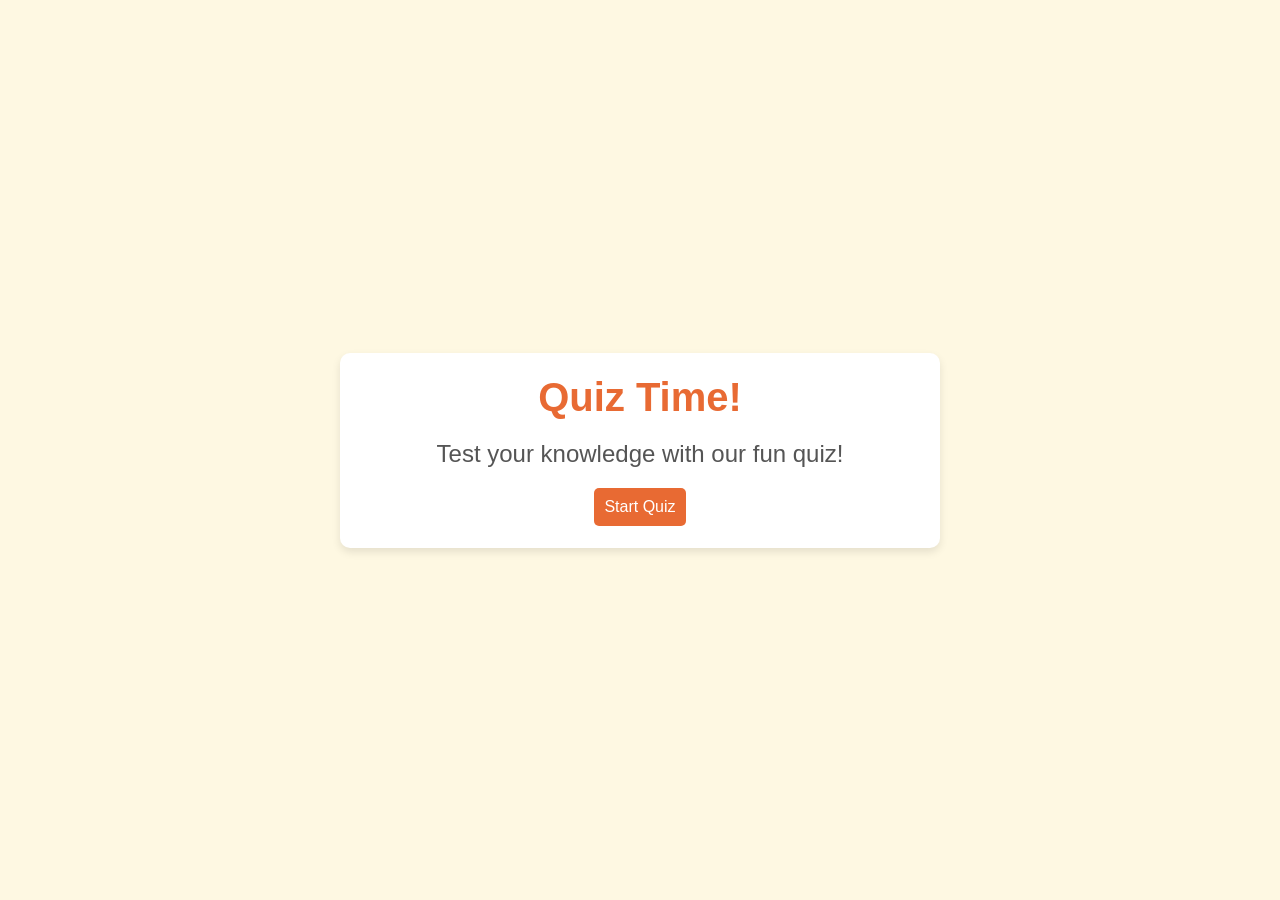
<file: first_pro/index.html>
<!DOCTYPE html>
<html lang="en">
<head>
    <meta charset="UTF-8">
    <meta name="viewport" content="width=device-width, initial-scale=1.0">
    <link rel="stylesheet" href="style.css">
    
    <title>Document</title>
</head>
<body>
    <div class="container">
        <h1>Quiz Time!</h1>
        <p id="description">Test your knowledge with our fun quiz!</p>
        <button onclick="startQuiz()" >Start Quiz</button>
    </div>

    <div class="quiz-container">
        <p id="question"></p>
        <p id="info-question"></p>
        <div class="options">


        </div>

        <div class="progress-container">
    <div id="bar"></div>
</div>


    </div>

    <div class="results">
        <h2>Quiz Results</h2>
        <div class="p_container">
            
            <p id="finalscore"></p>
    
            <p id="evaluation"></p> 

        </div>

        <button onclick="restartQuiz()">Restart Quiz</button>
    </div>

    <script src="quiz.js"></script>
</body>
</html>
</file>
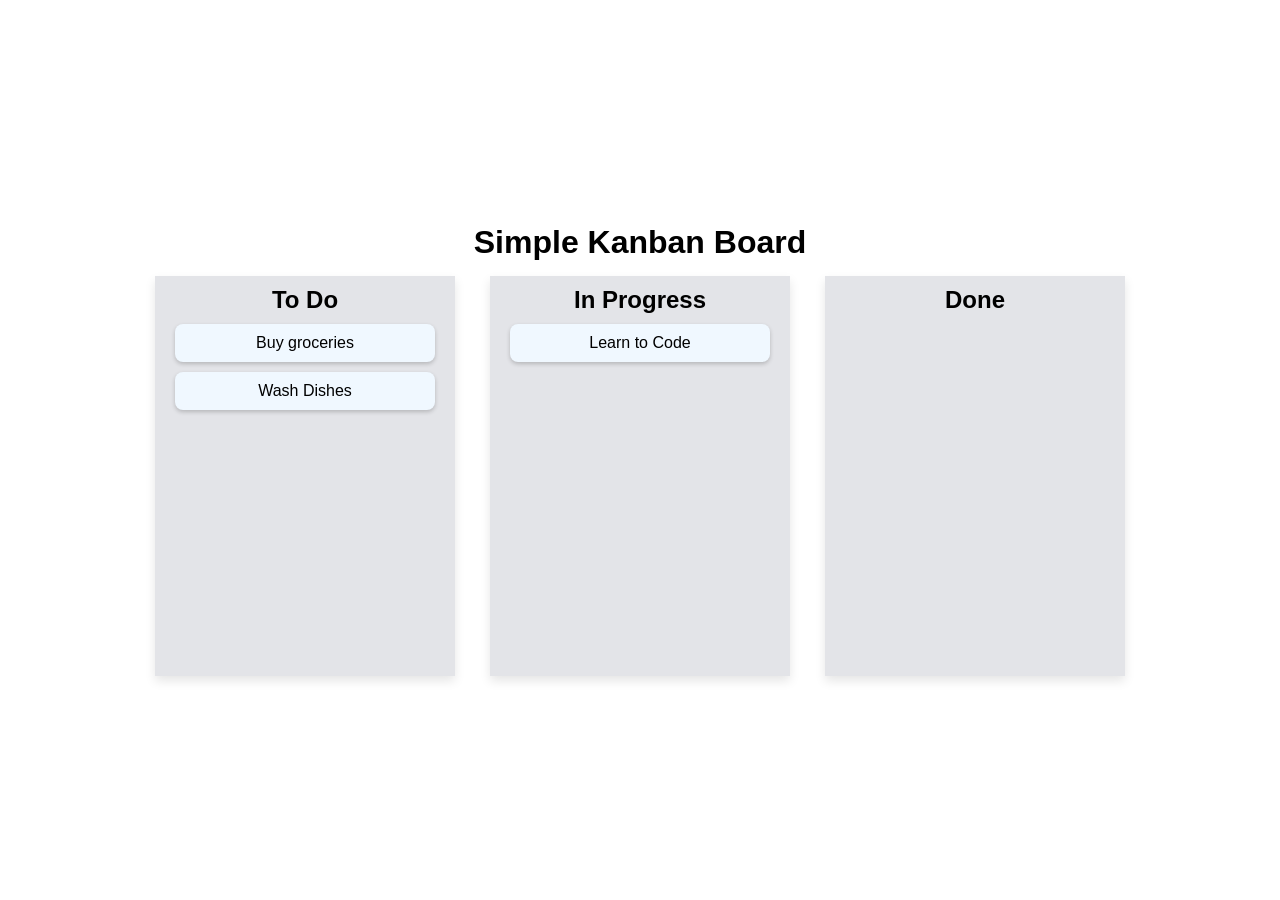
<file: third_pro/index.html>
<!DOCTYPE html>
<html lang="en">
<head>
    <meta charset="UTF-8">
    <meta name="viewport" content="width=device-width, initial-scale=1.0">
    <link rel="stylesheet" href="style.css">
    <title>Document</title>
</head>
<body>

    <div class="container">
        <h1 id="title">Simple Kanban Board</h1>

        <div id="container-task">
            <div class="columns">
                <h2>To Do</h2>
                <ul>
                    <li draggable="true">Buy groceries</li>
                    <li  draggable="true">Wash Dishes</li>
                </ul>

            </div>
            <div class="columns">
                 <h2>In Progress </h2>
                <ul>
                        <li  draggable="true">Learn to Code</li>
                    
                </ul>
            </div>
            <div class="columns">
                 <h2>Done</h2>
                <ul></ul>
               
            </div>
        </div>


    </div>
    

    <script src="script.js"> </script>
</body>
</html>
</file>
<file: first_pro/style.css>
* {
    margin: 0;
    padding: 0;
    box-sizing: border-box;
}

body {
    font-family: Arial, sans-serif;
    background-color: #fef8e2;
    display: flex;
    justify-content: center;
    align-items: center;
    min-height: 100vh;
}

.results , .quiz-container {
    display: none;
}

.container  , .quiz-container , .results{
    background-color: #fff;
    padding: 22px;
    border-radius: 10px;
    box-shadow: 0 4px 8px rgba(0, 0, 0, 0.1);
    width: 100%;
    max-width: 600px;
    overflow: hidden;   
    position: relative;
    text-align: center;
    

}
h1 , h2 {

   color: #e86a33;
  margin-bottom: 20px;
  font-size: 2.5rem;
}

#description {
    color: #555;
    font-size: 1.5rem;
}
button{
    background-color: #e86a33;
    color: #fff;
    border: none;
    padding: 10px ;
    border-radius: 5px;
    cursor: pointer;
    font-size: 1rem;
    margin-top: 20px;
    transition: background-color 0.3s ease;
}
.option-btn{

    background-color: #fef8e2;
    color: #333;
    border: 2px solid #e86a33;
    padding: 18px 20px;
    border-radius: 5px;
    cursor: pointer;
    font-size: 1.2rem;
    margin: 15px 0;
    width: 100%;
    text-align: left;


}

ul {
  list-style-type: none;
  padding: 0;
  margin: 0;
}
.option-btn:hover {
    background-color: azure;
    
}

#question {
    font-size: 1.8rem;
    margin-bottom: 20px;
    font-weight: bold;
    color: #333;
}   

#info-question  {
    font-size: 1.5rem;
    margin-bottom: 20px;
    color: #555;
    margin-top: 10px;
}
.p_container{
    margin-top: 20px;
    background-color: #fef8e2;
    padding: 15px;
}

#evaluation{
    font-weight: bold;
    color: #e86a33;
    font-size: 2rem;
    margin-top: 10px;
}

#finalscore{
    font-size: 1.5rem;
    margin-top: 10px;

}

.progress-container {
    width: 100%;
    height: 20px;
    background-color: #ddd;
    border-radius: 5px;
    overflow: hidden;
    margin-top: 20px;
}

#bar {
    width: 0%;
    height: 100%;
    background-color: #e86a33;
    transition: width 0.5s ease-in-out;
}
</file>
<file: third_pro/style.css>
*{
    margin: 0;
    padding: 0;
    box-sizing: border-box;
}

body{

    font-family: 'Lucida Sans', 'Lucida Sans Regular', 'Lucida Grande', 'Lucida Sans Unicode', Geneva, Verdana, sans-serif;
    display: flex;
    justify-content: center;
    align-items: center;
    min-height: 100vh;
}

.container {
    width: 1000px;
    min-height: 250px;
    padding: 15px ;
   text-align: center;

}

#container-task{
    display: flex ;
    justify-content: space-between;
    gap: 15px;
    margin-top: 15px;

}

.columns {

    background-color: #e3e4e8; 
    width: 300px;
    height: 400px;
    padding: 10px;
    box-shadow: 0 5px 10px rgba(0, 0,0 , 0.1    );

}

ul li {
    list-style: none;
    background-color: aliceblue;
    border-radius: 8px;
    padding: 10px;
    margin: 10px;
    cursor: grab;   
    box-shadow: 0 2px 4px rgba(0, 0,0 , 0.2 );
    transition: transform 0.2s , box-shadow 0.2s;
}

li:active {
    cursor: grabbing;
     background-color: #dceeff;
    transform: scale(1.03);
}

.dragging{

    opacity: 0.5;
}

.columns.over {
    background-color: #d1d3d8;  
}

@media (max-width: 768px){
  #container-task{
    flex-direction: column;
    align-items: center;
  }

  .columns{
    width: 80%;
    margin-bottom: 20px;
  }
}
</file>
